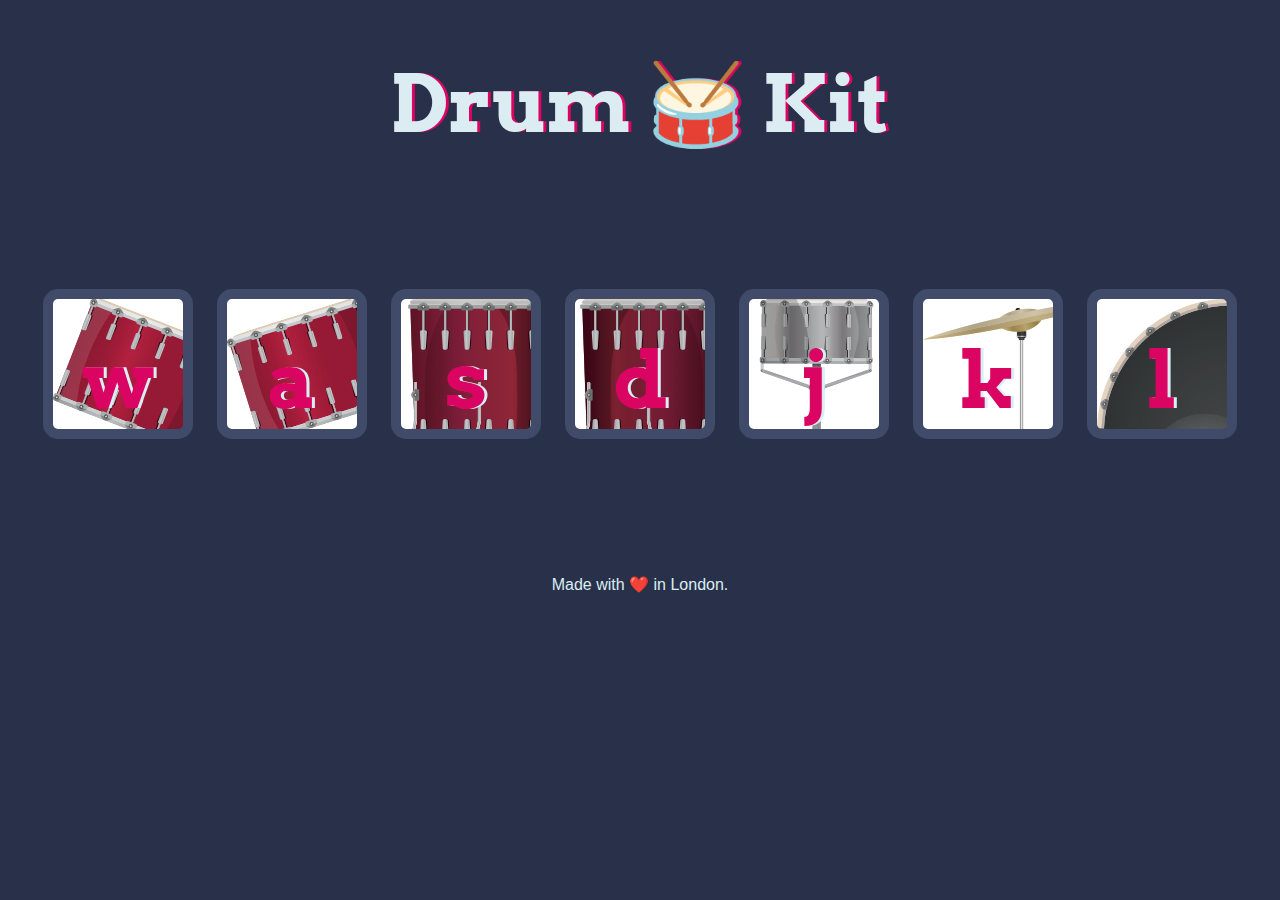
<file: Drum Kit/index.html>
<!DOCTYPE html>
<html lang="en" dir="ltr">

<head>
  <meta charset="utf-8">
  <title>Drum Kit</title>
  <link rel="stylesheet" href="styles.css">
  <link href="https://fonts.googleapis.com/css?family=Arvo" rel="stylesheet">
</head>

<body>
  <h1 id="title">Drum 🥁 Kit</h1>
  <div class="set">
    <button class="w drum">w</button>
    <button class="a drum">a</button>
    <button class="s drum">s</button>
    <button class="d drum">d</button>
    <button class="j drum">j</button>
    <button class="k drum">k</button>
    <button class="l drum">l</button>
  </div>


<script src="index.js" charset="utf-8"></script>

<footer>
  Made with ❤️ in London.
</footer>
</body>
</html>
</file>
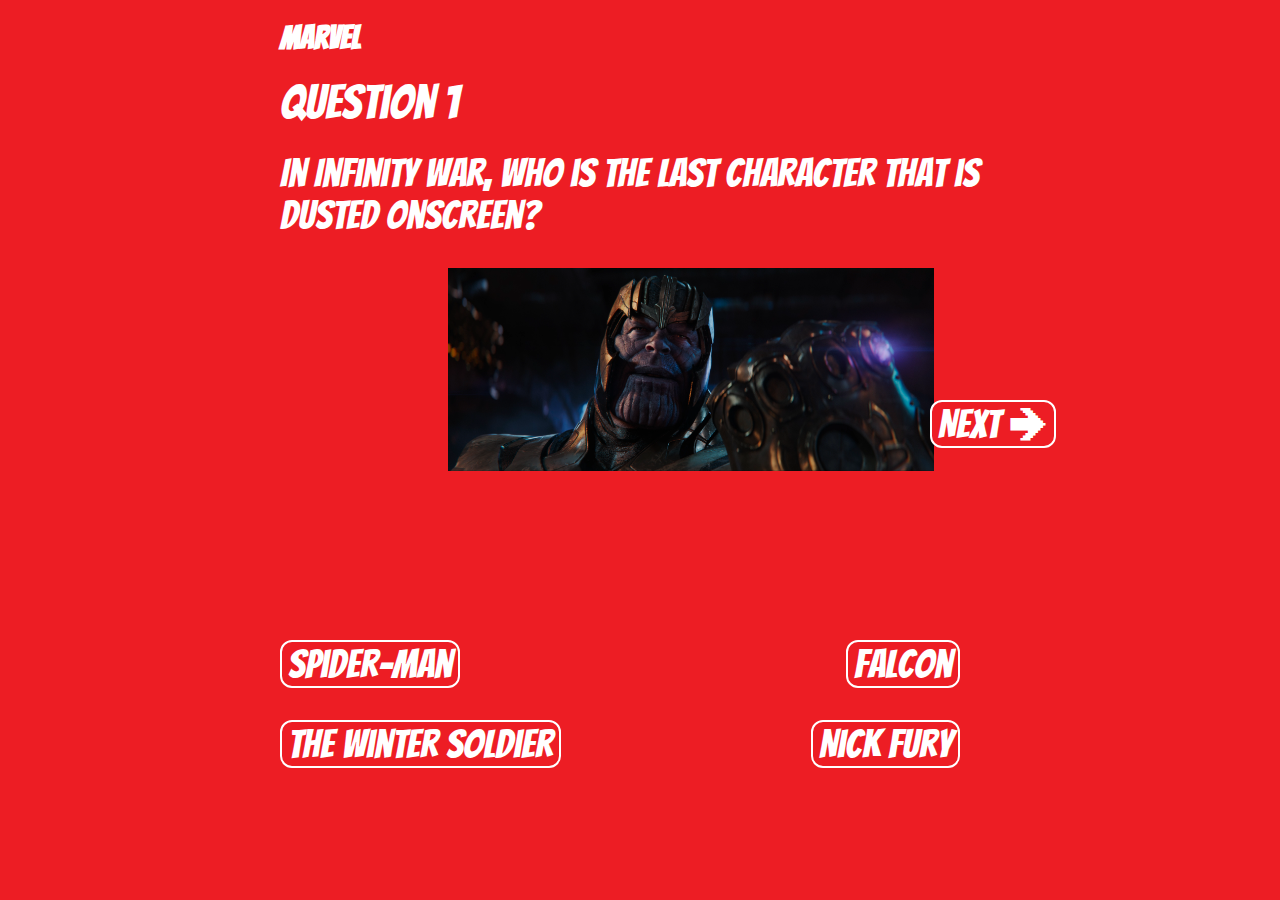
<file: MarvelQuiz/index.html>
<!DOCTYPE html>
<html lang="en" dir="ltr">
  <head>
    <meta name="viewport" content="width=device-width, initial-scale=1.0" charset="utf-8">
    <link rel="preconnect" href="https://fonts.googleapis.com">
    <link rel="preconnect" href="https://fonts.gstatic.com" crossorigin>
    <link href="https://fonts.googleapis.com/css2?family=Bangers&family=Merriweather&family=Montserrat:wght@400;900&family=Press+Start+2P&family=Sacramento&family=Ubuntu&display=swap" rel="stylesheet">
    <link rel="stylesheet" href="styles.css">
    <title>Marvel Trivia</title>
  </head>
  <body>

    <h1 class="title txt"> <a class="title" href="welcome.html">Marvel</a></h1>


    <div class="question-title txt" id="title">

    </div>
    <div class="question-container txt" id="question">

    </div>

    <div class="marvel-pics">
      <img class="ques-pics" src="images\black-widow.jpg" alt="black-widow">
    </div>

    <button class="btn option txt first" id="op1">Steve Rogers</button>  <button class="btn option txt second" id="op2">Clark Kent</button>
    <button class="btn option txt third" id="op3">Clint Barton</button>  <button class="btn option txt fourth" id="op4">Tony Stark</button>

    <button class="option txt next">Next 🡺</button>
    <button class="option txt previous">Previous 🡸</button>
    <button class="txt submit">Submit</a>
    <!-- <script src="index.js"></script> -->
    <script src="index.js"></script>

  </body>
</html>

<!-- arrow icon: <a href="https://www.flaticon.com/free-icons/arrows" title="arrows icons">Arrows icons created by Andrean Prabowo - Flaticon</a> -->
</file>
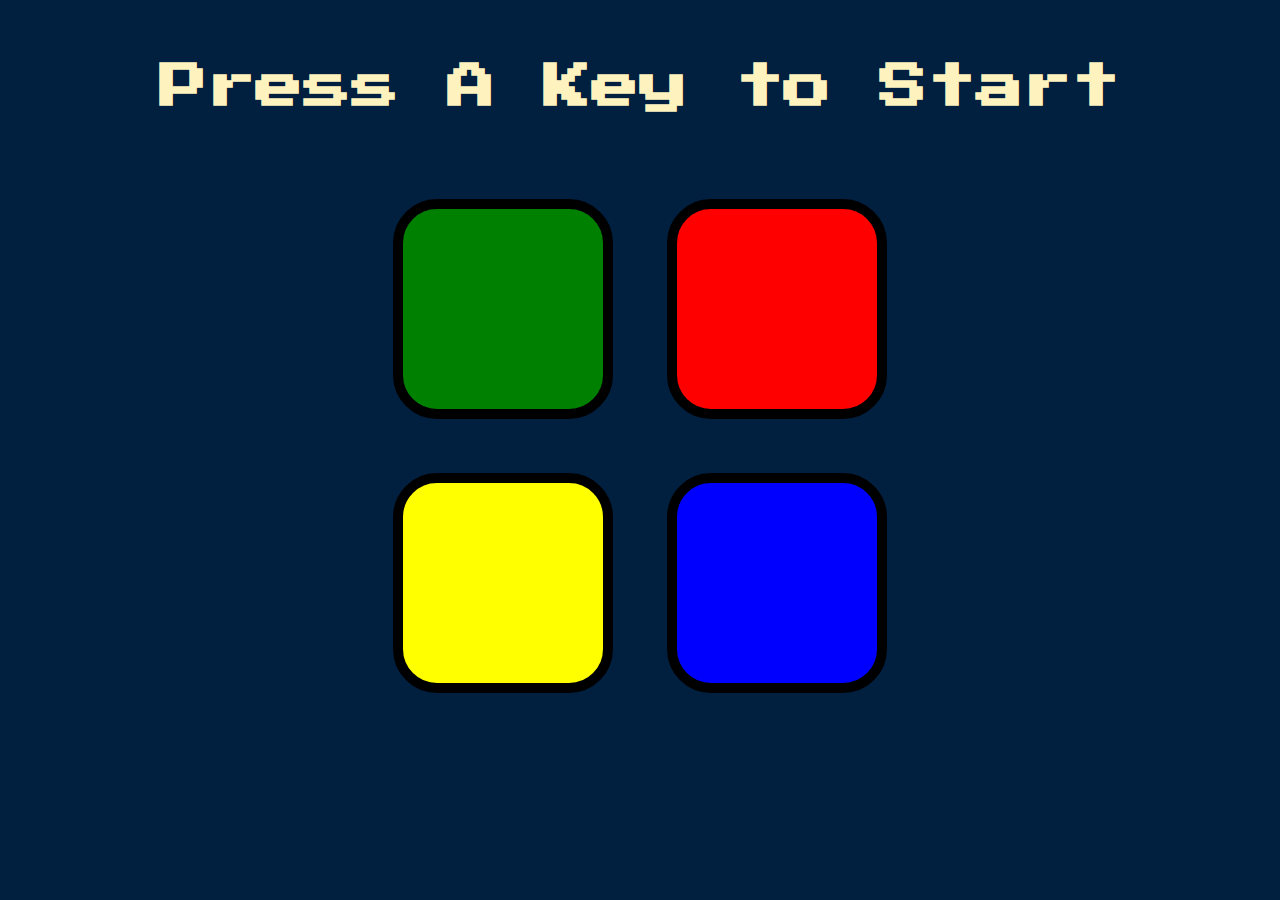
<file: Simon Says/index.html>
<!DOCTYPE html>
<html lang="en" dir="ltr">

<head>
  <meta charset="utf-8">
  <title>Simon</title>
  <link rel="stylesheet" href="styles.css">
  <link href="https://fonts.googleapis.com/css?family=Press+Start+2P" rel="stylesheet">
</head>

<body>
  <h1 id="level-title">Press A Key to Start</h1>
  <div class="container">
    <div lass="row">

      <div type="button" id="green" class="btn green">

      </div>

      <div type="button" id="red" class="btn red">

      </div>
    </div>

    <div class="row">

      <div type="button" id="yellow" class="btn yellow">

      </div>
      <div type="button" id="blue" class="btn blue">

      </div>

    </div>

  </div>

  <script src="https://ajax.googleapis.com/ajax/libs/jquery/3.3.1/jquery.min.js"></script>
  <script src="game.js" charset="utf-8"></script>

</body>

</html>
</file>
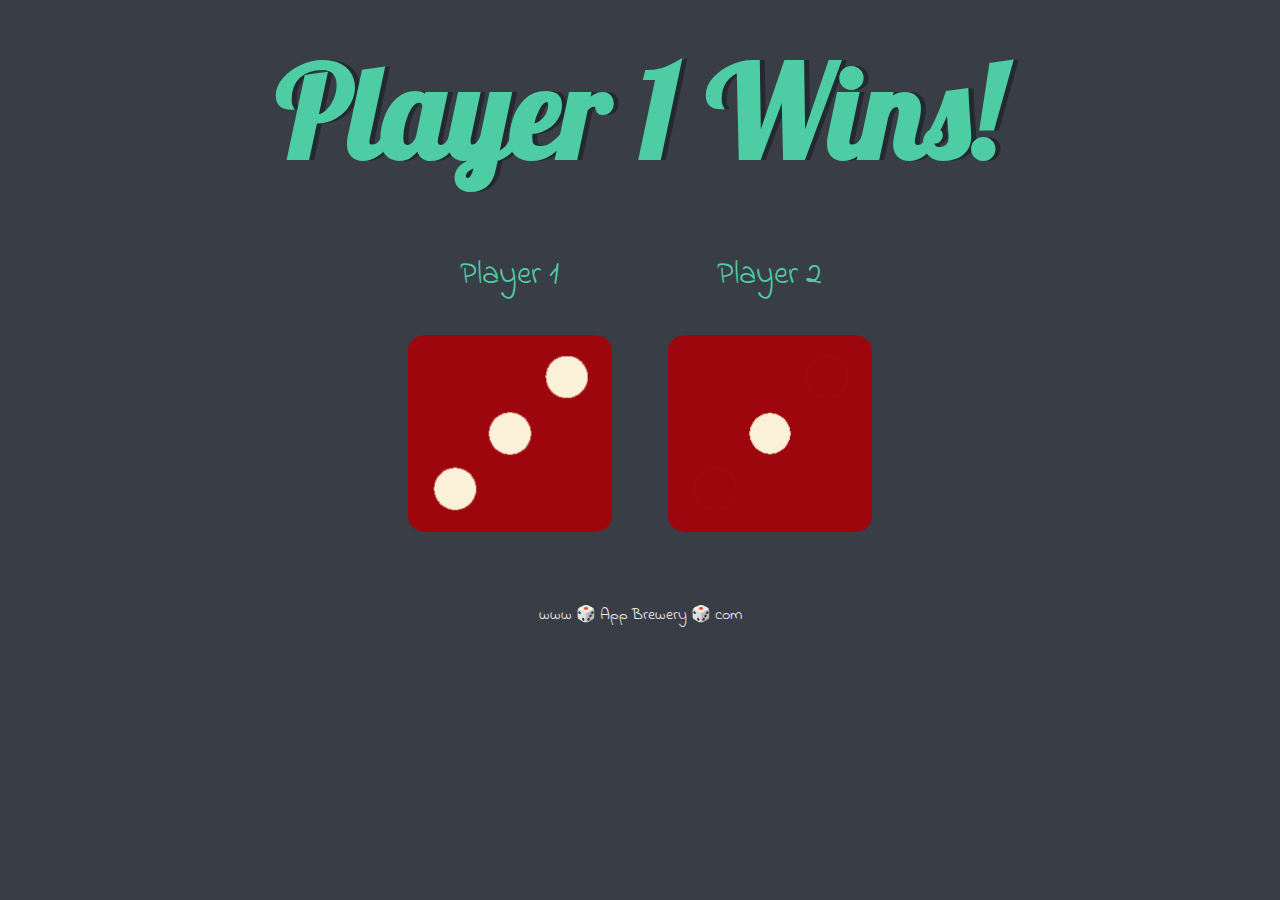
<file: Dice Site/dicee.html>
<!DOCTYPE html>
<html lang="en" dir="ltr">
  <head>
    <meta charset="utf-8">
    <title>Dicee</title>
    <link rel="stylesheet" href="styles.css">
    <link href="https://fonts.googleapis.com/css?family=Indie+Flower|Lobster" rel="stylesheet">


  </head>
  <body>

    <div class="container">
      <h1>Refresh Me</h1>

      <div class="dice">
        <p>Player 1</p>
        <img class="img1" src="images\dice6.png">
      </div>

      <div class="dice">
        <p>Player 2</p>
        <img class="img2" src="images\dice6.png">
      </div>

    </div>


  </body>

  <footer>
    www 🎲 App Brewery 🎲 com
  </footer>

    <script src="index.js"></script>
</html>
</file>
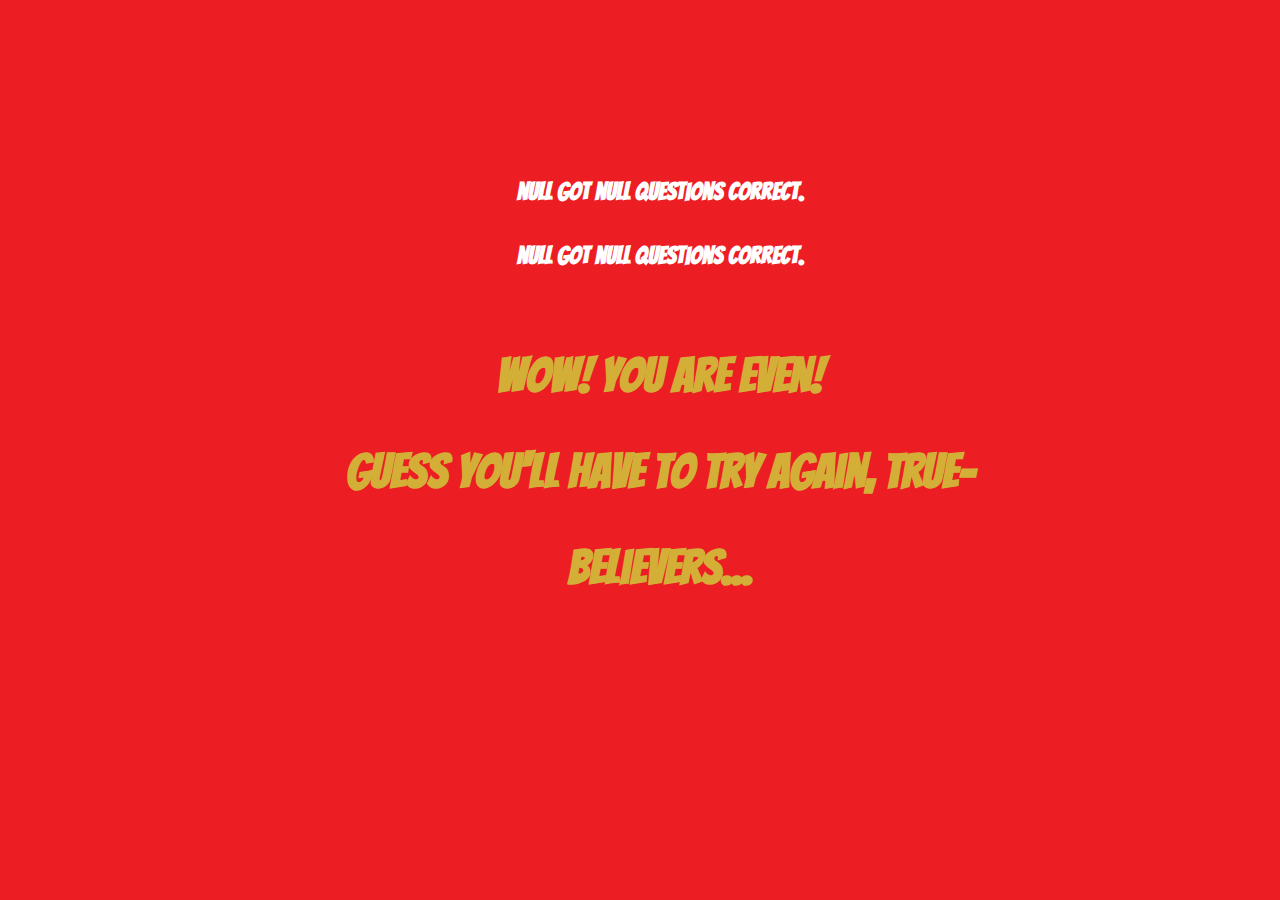
<file: MarvelQuiz/compare.html>
<!DOCTYPE html>
<html lang="en" dir="ltr">
  <head>
    <meta charset="utf-8">
    <link rel="preconnect" href="https://fonts.googleapis.com">
    <link rel="preconnect" href="https://fonts.gstatic.com" crossorigin>
    <link href="https://fonts.googleapis.com/css2?family=Bangers&family=Merriweather&family=Montserrat:wght@400;900&family=Press+Start+2P&family=Sacramento&family=Ubuntu&display=swap" rel="stylesheet">
    <title>Compare Scores</title>
    <link rel="stylesheet" href="compare.css">
  </head>
  <body>
    <div class="playerGreeting txt">

    </div>

    <div class="winner txt">

    </div>
    <script src = "compare.js"></script>
  </body>
</html>
</file>
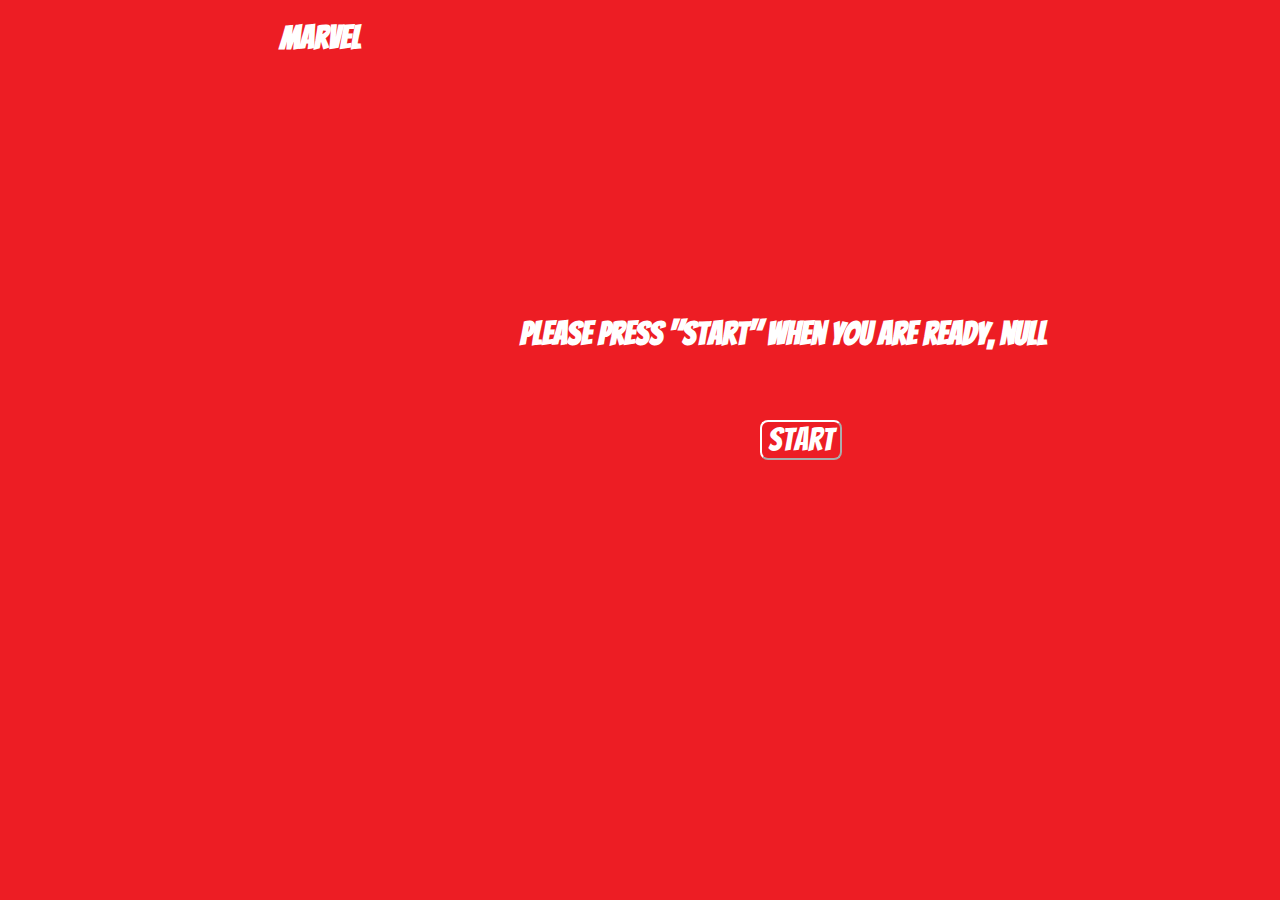
<file: MarvelQuiz/playerOne.html>
<!DOCTYPE html>
<html lang="en" dir="ltr">
  <head>
    <meta name="viewport" content="width=device-width, initial-scale=1.0" charset="utf-8">
    <link rel="preconnect" href="https://fonts.googleapis.com">
    <link rel="preconnect" href="https://fonts.gstatic.com" crossorigin>
    <link href="https://fonts.googleapis.com/css2?family=Bangers&family=Merriweather&family=Montserrat:wght@400;900&family=Press+Start+2P&family=Sacramento&family=Ubuntu&display=swap" rel="stylesheet">
    <link rel="stylesheet" href="playerOne.css">
    <title>Marvel Trivia</title>
  </head>
  <body>

    <h1 class="title txt"> <a class="title" href="welcome.html">Marvel</a></h1>

    <h1 class="player-greeting txt">Player Greeting</h1>

    <button class="greeting txt">Start</button>


    <div class="question-title txt game" id="title">

    </div>
    <div class="question-container txt game" id="question">

    </div>

    <div class="marvel-pics game">
      <img class="ques-pics game" src="images\black-widow.jpg" alt="black-widow">
    </div>

    <button class="btn option txt first game" id="op1">Steve Rogers</button>  <button class="btn option txt second game" id="op2">Clark Kent</button>
    <button class="btn option txt third game" id="op3">Clint Barton</button>  <button class="btn option txt fourth game" id="op4">Tony Stark</button>

    <button class="option txt next game">Next 🡺</button>
    <button class="option txt previous game">Previous 🡸</button>
    <button class="txt submit game">Submit</a>
    <!-- <script src="index.js"></script> -->
    <script src="playerOne.js"></script>

  </body>
</html>

<!-- arrow icon: <a href="https://www.flaticon.com/free-icons/arrows" title="arrows icons">Arrows icons created by Andrean Prabowo - Flaticon</a> -->
</file>
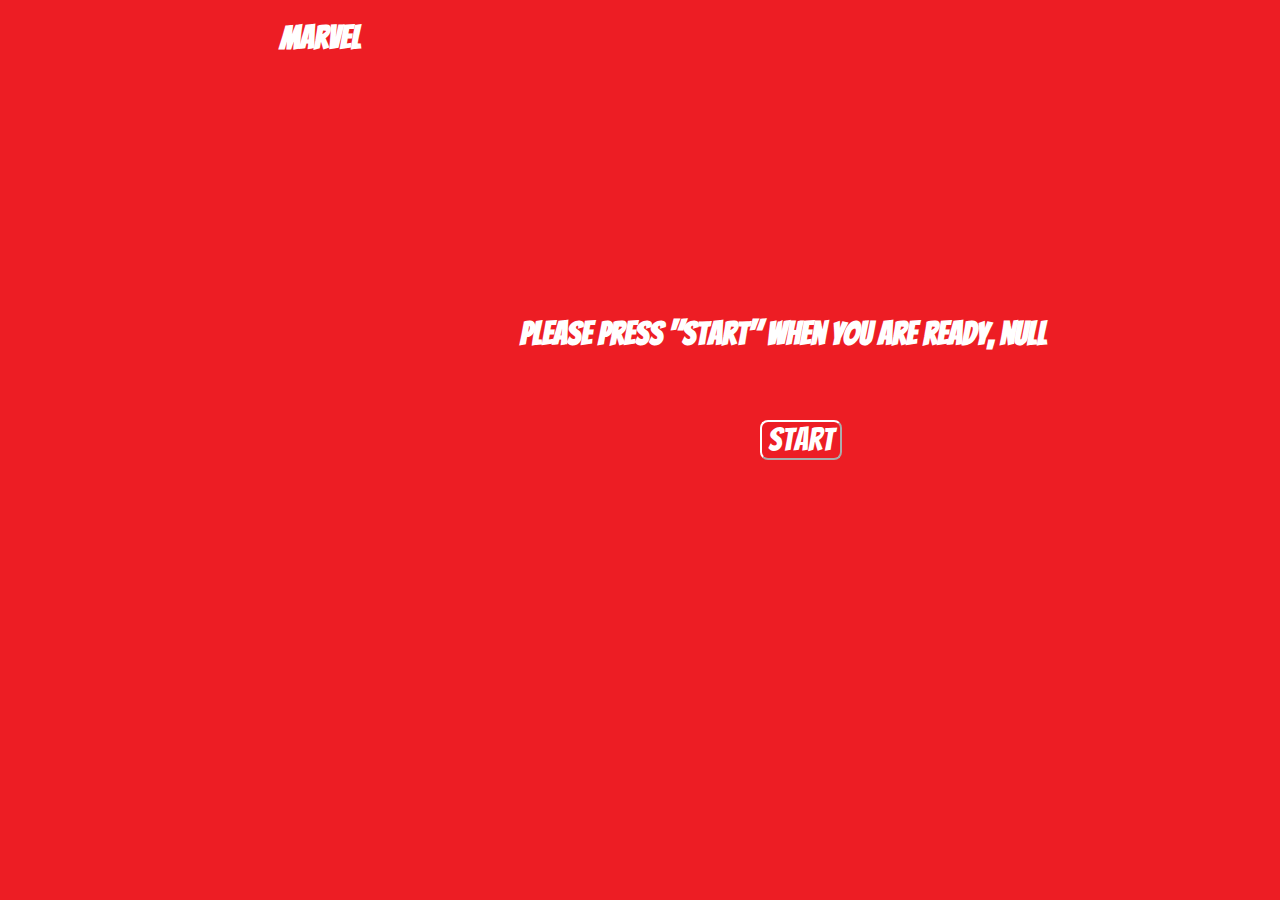
<file: MarvelQuiz/playerTwo.html>
<!DOCTYPE html>
<html lang="en" dir="ltr">
  <head>
    <meta name="viewport" content="width=device-width, initial-scale=1.0" charset="utf-8">
    <link rel="preconnect" href="https://fonts.googleapis.com">
    <link rel="preconnect" href="https://fonts.gstatic.com" crossorigin>
    <link href="https://fonts.googleapis.com/css2?family=Bangers&family=Merriweather&family=Montserrat:wght@400;900&family=Press+Start+2P&family=Sacramento&family=Ubuntu&display=swap" rel="stylesheet">
    <link rel="stylesheet" href="playerOne.css">
    <title>Marvel Trivia</title>
  </head>
  <body>

    <h1 class="title txt"> <a class="title" href="welcome.html">Marvel</a></h1>

    <h1 class="player-greeting txt">Player Greeting</h1>

    <button class="greeting txt">Start</button>


    <div class="question-title txt game" id="title">

    </div>
    <div class="question-container txt game" id="question">

    </div>

    <div class="marvel-pics game">
      <img class="ques-pics game" src="images\black-widow.jpg" alt="black-widow">
    </div>

    <button class="btn option txt first game" id="op1">Steve Rogers</button>  <button class="btn option txt second game" id="op2">Clark Kent</button>
    <button class="btn option txt third game" id="op3">Clint Barton</button>  <button class="btn option txt fourth game" id="op4">Tony Stark</button>

    <button class="option txt next game">Next 🡺</button>
    <button class="option txt previous game">Previous 🡸</button>
    <button class="txt submit game">Submit</a>
    <!-- <script src="index.js"></script> -->
    <script src="playerTwo.js"></script>

  </body>
</html>

<!-- arrow icon: <a href="https://www.flaticon.com/free-icons/arrows" title="arrows icons">Arrows icons created by Andrean Prabowo - Flaticon</a> -->
</file>
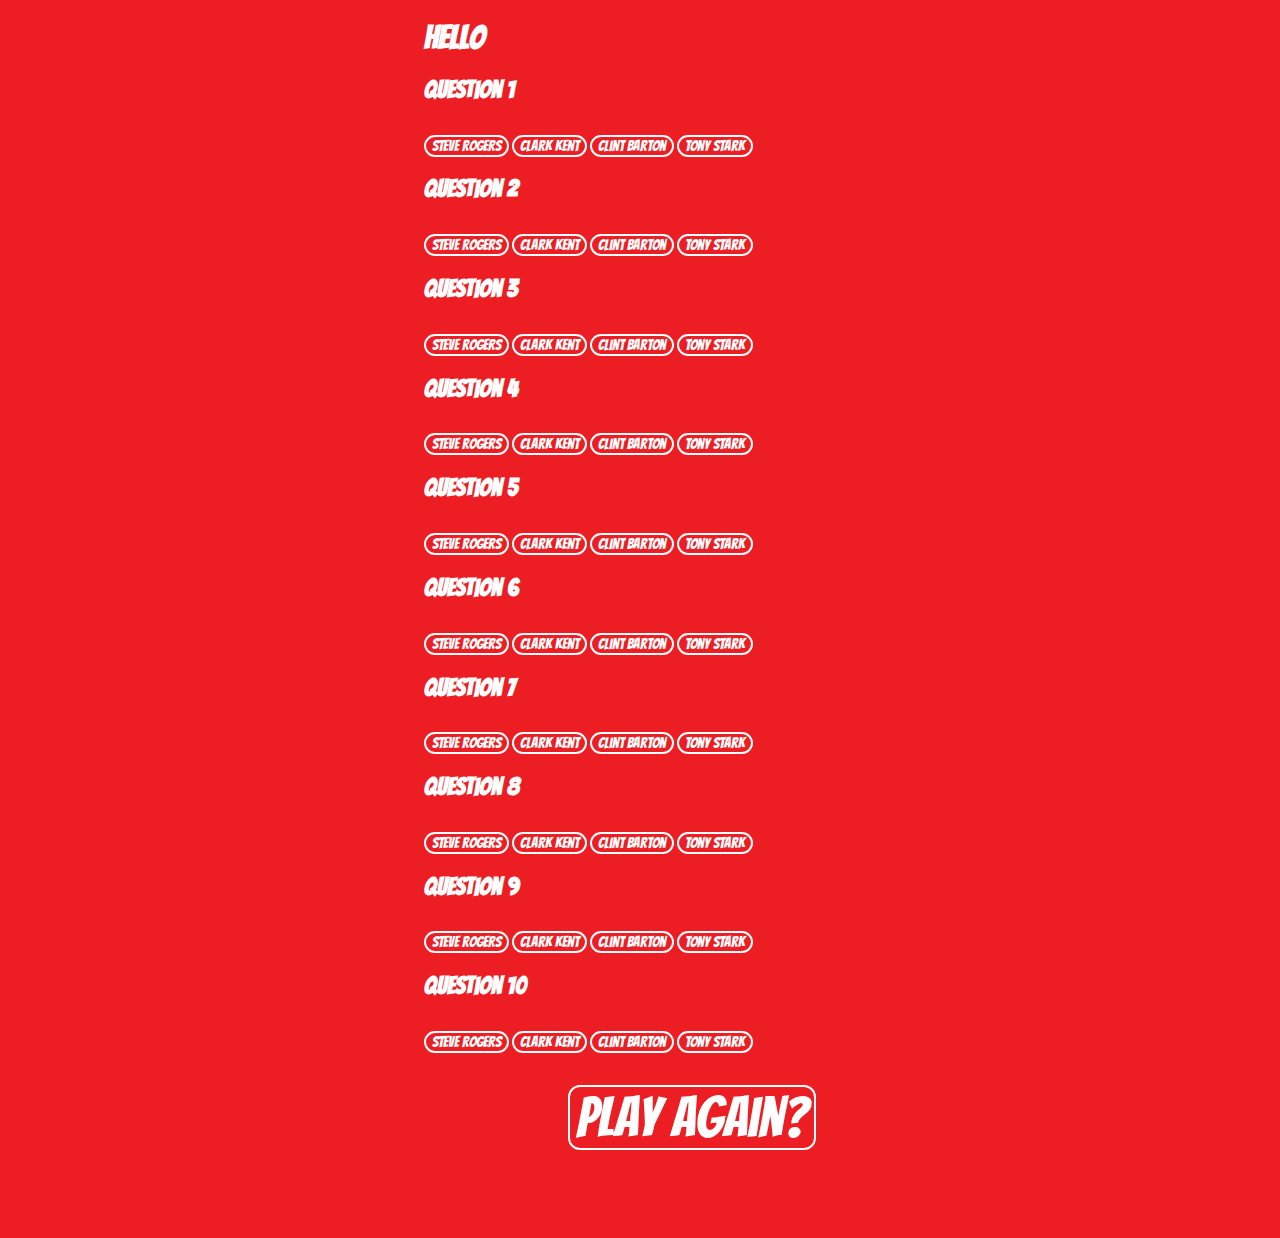
<file: MarvelQuiz/submit.html>
<!DOCTYPE html>
<html lang="en" dir="ltr">
  <head>
    <meta charset="utf-8">
    <link rel="preconnect" href="https://fonts.googleapis.com">
    <link rel="preconnect" href="https://fonts.gstatic.com" crossorigin>
    <link href="https://fonts.googleapis.com/css2?family=Bangers&family=Merriweather&family=Montserrat:wght@400;900&family=Press+Start+2P&family=Sacramento&family=Ubuntu&display=swap" rel="stylesheet">
    <link rel="stylesheet" href="submit.css">
    <title>Submit Page</title>
  </head>
  <body>
    <h1 class="playerMessage txt">hello</h1>

    <h2>Question 1</h2>
    <div class="questions question-title1 txt">
    </div>

    <button class="btn1 option txt">Steve Rogers</button>  <button class="btn2 option txt" id="op2">Clark Kent</button>
    <button class="btn3 option txt">Clint Barton</button>  <button class="btn4 option txt" id="op4">Tony Stark</button>

    <h2>Question 2</h2>
    <div class="questions question-title2 txt">

    </div>

    <button class="btn5 option txt">Steve Rogers</button>  <button class="btn6 option txt" id="op2">Clark Kent</button>
    <button class="btn7 option txt">Clint Barton</button>  <button class="btn8 option txt" id="op4">Tony Stark</button>

    <h2>Question 3</h2>
    <div class="questions question-title3 txt">

    </div>

    <button class="btn9 option txt">Steve Rogers</button>  <button class="btn10 option txt" id="op2">Clark Kent</button>
    <button class="btn11 option txt">Clint Barton</button>  <button class="btn12 option txt" id="op4">Tony Stark</button>

    <h2>Question 4</h2>
    <div class="questions question-title4 txt">

    </div>

    <button class="btn13 option txt">Steve Rogers</button>  <button class="btn14 option txt" id="op2">Clark Kent</button>
    <button class="btn15 option txt">Clint Barton</button>  <button class="btn16 option txt" id="op4">Tony Stark</button>

    <h2>Question 5</h2>
    <div class="questions question-title5 txt">

    </div>

    <button class="btn17 option txt">Steve Rogers</button>  <button class="btn18 option txt" id="op2">Clark Kent</button>
    <button class="btn19 option txt">Clint Barton</button>  <button class="btn20 option txt" id="op4">Tony Stark</button>

    <h2>Question 6</h2>
    <div class="questions question-title6 txt">

    </div>

    <button class="btn21 option txt">Steve Rogers</button>  <button class="btn22 option txt" id="op2">Clark Kent</button>
    <button class="btn23 option txt">Clint Barton</button>  <button class="btn24 option txt" id="op4">Tony Stark</button>

    <h2>Question 7</h2>
    <div class="questions question-title7 txt">

    </div>

    <button class="btn25 option txt">Steve Rogers</button>  <button class="btn26 option txt" id="op2">Clark Kent</button>
    <button class="btn27 option txt">Clint Barton</button>  <button class="btn28 option txt" id="op4">Tony Stark</button>

    <h2>Question 8</h2>
    <div class="questions question-title8 txt">

    </div>
    <button class="btn29 option txt">Steve Rogers</button>  <button class="btn30 option txt" id="op2">Clark Kent</button>
    <button class="btn31 option txt">Clint Barton</button>  <button class="btn32 option txt" id="op4">Tony Stark</button>

    <h2>Question 9</h2>
    <div class="questions question-title9 txt">

    </div>

    <button class="btn33 option txt">Steve Rogers</button>  <button class="btn34 option txt" id="op2">Clark Kent</button>
    <button class="btn35 option txt">Clint Barton</button>  <button class="btn36 option txt" id="op4">Tony Stark</button>

    <h2>Question 10</h2>
    <div class="questions question-title10 txt">

    </div>

    <button class="btn37 option txt">Steve Rogers</button>  <button class="btn38 option txt" id="op2">Clark Kent</button>
    <button class="btn39 option txt">Clint Barton</button>  <button class="btn40 option txt" id="op4">Tony Stark</button>

    <div class="play-again">
      <button class="again option txt">Play Again?</button>
    </div>

  <script src="submit.js"></script>
  </body>
</html>
</file>
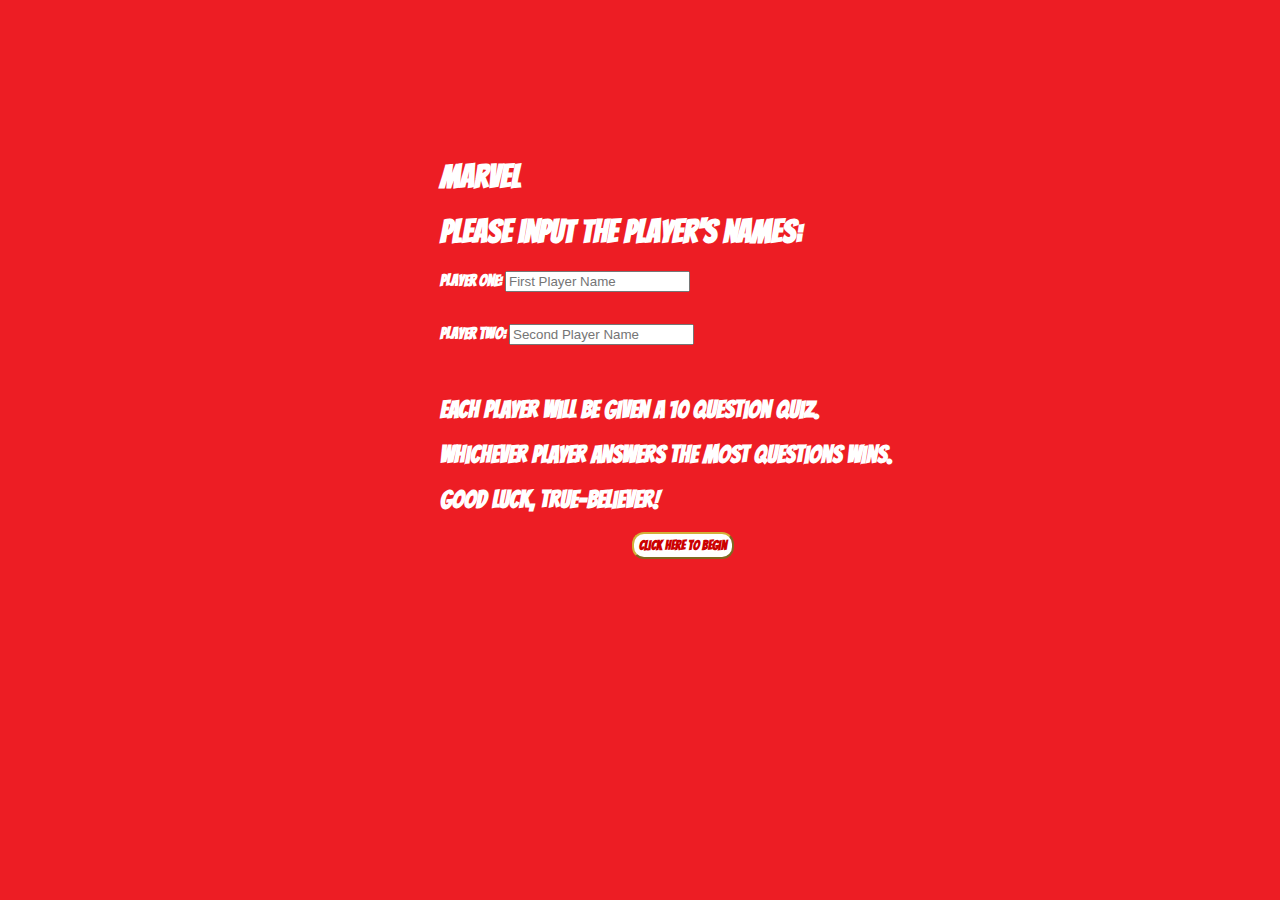
<file: MarvelQuiz/two_players.html>
<!DOCTYPE html>
<html lang="en" dir="ltr">
  <head>
    <meta charset="utf-8">
    <link rel="preconnect" href="https://fonts.googleapis.com">
    <link rel="preconnect" href="https://fonts.gstatic.com" crossorigin>
    <link href="https://fonts.googleapis.com/css2?family=Bangers&family=Merriweather&family=Montserrat:wght@400;900&family=Press+Start+2P&family=Sacramento&family=Ubuntu&display=swap" rel="stylesheet">
    <title>Marvel Trivia</title>
    <link rel="stylesheet" href="two_players.css">
  </head>
  <body>
    <h1 class="title txt"> <a class="title" href="welcome.html">Marvel</a></h1>


    <h1>Please input the player's names:</h1>

    <div class="player-one txt">
      Player One: <input id="playerOne" type="text" placeholder="First Player Name">
    </div>

    <div class="player-two txt">
      Player Two: <input id="playerTwo" type="text" placeholder="Second Player Name">
    </div>

    <h2 class="txt">Each player will be given a 10 question quiz.</h2>
    <h2 class="txt">Whichever player answers the most questions wins.</h2>
    <h2 class="txt">Good luck, true-believer!</h2>

    <button class="confirm txt">Click Here to Begin</button>
    <script src="two_players.js"></script>
  </body>
</html>
</file>
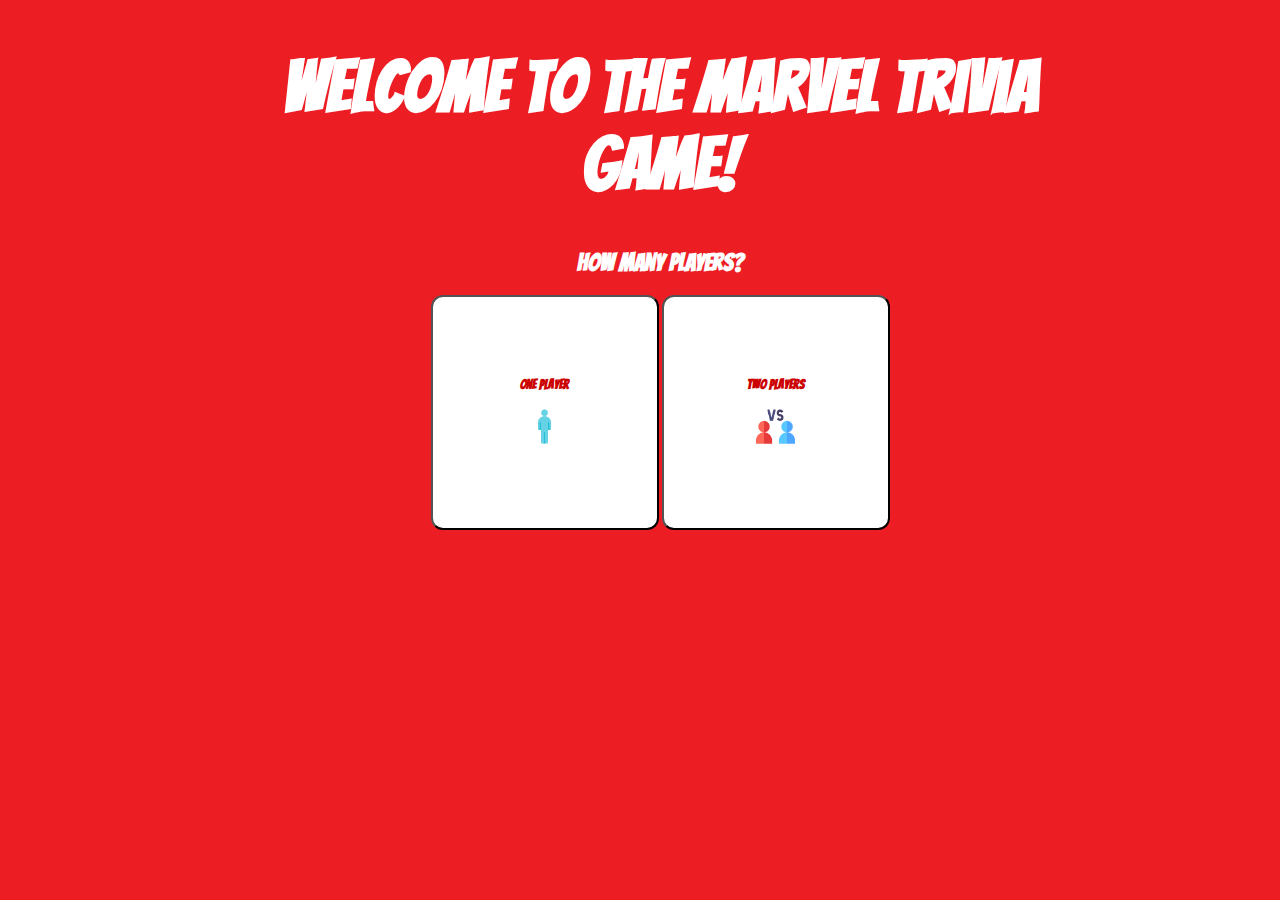
<file: MarvelQuiz/welcome.html>
<!DOCTYPE html>
<html lang="en" dir="ltr">
  <head>
    <meta charset="utf-8">
    <link rel="preconnect" href="https://fonts.googleapis.com">
    <link rel="preconnect" href="https://fonts.gstatic.com" crossorigin>
    <link href="https://fonts.googleapis.com/css2?family=Bangers&family=Merriweather&family=Montserrat:wght@400;900&family=Press+Start+2P&family=Sacramento&family=Ubuntu&display=swap" rel="stylesheet">
    <title>Welcome to the Marvel Trivia Game</title>
    <link rel="stylesheet" href="welcome.css">
  </head>
  <body>
    <h1>Welcome to the Marvel Trivia Game!</h1>

    <h2>How many players?</h2>

    <div class="btn-group">
      <button class="one txt">One Player <img class="one-player" src="icon/pictogram.png" alt="one-player"></button>
      <button class="two txt">Two Players  <img class="two-players" src="icon/vs.png" alt="btn icon"></button>
    </div>

    <div class="box">
      
    </div>

    <script src="welcome.js"></script>
  </body>
</html>
</file>
<file: Drum Kit/styles.css>
body {
  text-align: center;
  background-color: #283149;
}

h1 {
  font-size: 5rem;
  color: #DBEDF3;
  font-family: "Arvo", cursive;
  text-shadow: 3px 0 #DA0463;

}

footer {
  color: #DBEDF3;
  font-family: sans-serif;
}

.w {
  background-image: url("images/tom1.png");
}

.a {
  background-image: url("images/tom2.png");
}

.s {
  background-image: url("images/tom3.png");
}

.d {
  background-image: url("images/tom4.png");
}

.j {
  background-image: url("images/snare.png");
}

.k {
  background-image: url("images/crash.png");
}

.l {
  background-image: url("images/kick.png");
}

.set {
  margin: 10% auto;
}

.pressed {
  box-shadow: 0 3px 4px 0 #DBEDF3;
  opacity: 0.5;
}

.red {
  color: red;
}

.drum {
  outline: none;
  border: 10px solid #404B69;
  font-size: 5rem;
  font-family: 'Arvo', cursive;
  line-height: 2;
  font-weight: 900;
  color: #DA0463;
  text-shadow: 3px 0 #DBEDF3;
  border-radius: 15px;
  display: inline-block;
  width: 150px;
  height: 150px;
  text-align: center;
  margin: 10px;
  background-color: white;
}
</file>
<file: MarvelQuiz/styles.css>
body {
  background-color: #ED1D24;
  font-family: 'Bangers', cursive;
  padding-left: 2.5rem;
  margin-left: 15rem;
  margin-right: 15rem;
}

.title {
  text-decoration: none;
  color: inherit;
}

/* TEXT COLOR */
.txt {
  color: #FFFFFF;
  font-family: 'Bangers', cursive;
}
/* MARVEL BRAND */
  /* TRIVIA TEXT COLOR/FORMATTING */

/* .question-title {
  font-size: 3rem;

} */

/* Declares question number */
.question-title {
  padding-bottom: 1.5rem;
}
/* Div for the question */
.question-container {
  padding-bottom: 2rem;
}

/* .marvel-pics {
  padding-bottom: 100rem;
  display: block;
} */

.ques-pics {
  width: 38%;
  padding-bottom: 1.5rem;
  position: absolute;
  left: 28rem;
  max-height: 70%;
}
/* Style for title */
#title {
  font-size: 3rem;
}
/* Style for question */
#question {
  font-size:2.5rem;
}

/* BUTTONS  */

/* Style for button */
.option {
  background-color: #ED1D24;
  border-color: #FFFFFF;
  border-style: solid;
  border-radius: 12px;
  font-size: 2.5rem;
}
/* Hover effect for buttons */
.option:hover {
  font-size: 2.7rem;
  color: rgba(255, 255, 255, 1);
  box-shadow: 0 5px 15px rgba(255, 255, 255, 0.8);
  cursor: pointer;
}

.first {
  position: absolute;
  white-space: normal;
  max-width: 40%;
  top: 40rem;
}


.second {
  position: absolute;
  top: 45rem;
  white-space: normal;
  max-width: 40%;
}


.third {
  position: absolute;
  right: 20rem;
  top: 40rem;
  white-space: normal;
  max-width: 40%;
}

.fourth {
  position: absolute;
  top: 45rem;
  right: 20rem;
  white-space: normal;
  max-width: 40%;
  /* margin-top:6.5rem; */
}


.next {
  position: absolute;
  right: 14rem;
  top: 25rem;
}

.previous {
  position: absolute;
  right: 75rem;
  top: 25rem;
}

.submit {
  background-color: #ED1D24;
  border-color: #FFFFFF;
  border-style: solid;
  border-radius: 12px;
  position: absolute;
  left: 43rem;
  top: 50rem;
  font-size: 3.5rem;
  text-decoration: none;
}
.submit:hover {
  font-size: 3.7rem;
  color: rgba(255, 255, 255, 1);
  box-shadow: 0 5px 15px rgba(255, 255, 255, 0.8);
  cursor: pointer;
}
</file>
<file: Simon Says/styles.css>
body {
  text-align: center;
  background-color: #011F3F;
}

#level-title {
  font-family: 'Press Start 2P', cursive;
  font-size: 3rem;
  margin:  5%;
  color: #FEF2BF;
}

.container {
  display: block;
  width: 50%;
  margin: auto;

}

.btn {
  margin: 25px;
  display: inline-block;
  height: 200px;
  width: 200px;
  border: 10px solid black;
  border-radius: 20%;
}

.game-over {
  background-color: red;
  opacity: 0.8;
}

.red {
  background-color: red;
}

.green {
  background-color: green;
}

.blue {
  background-color: blue;
}

.yellow {
  background-color: yellow;
}

.pressed {
  box-shadow: 0 0 20px white;
  background-color: grey;
}
</file>
<file: Dice Site/styles.css>
.container {
  width: 70%;
  margin: auto;
  text-align: center;
}

.dice {
  text-align: center;
  display: inline-block;

}

body {
  background-color: #393E46;
}

h1 {
  margin: 30px;
  font-family: 'Lobster', cursive;
  text-shadow: 5px 0 #232931;
  font-size: 8rem;
  color: #4ECCA3;
}

p {
  font-size: 2rem;
  color: #4ECCA3;
  font-family: 'Indie Flower', cursive;
}

img {
  width: 80%;
}

footer {
  margin-top: 5%;
  color: #EEEEEE;
  text-align: center;
  font-family: 'Indie Flower', cursive;

}
</file>
<file: MarvelQuiz/compare.css>
body {
  background-color: #ED1D24;
  font-family: 'Bangers', cursive;
  padding-left: 2.5rem;
  margin-left: 15rem;
  margin-right: 15rem;
}

.playerGreeting {
  text-align: center;
  margin-top: 10rem;
  font-weight: bold;
  line-height: 4rem;
  font-size: 1.5rem;
}
/* TEXT COLOR */
.txt {
  color: #FFFFFF;
  font-family: 'Bangers', cursive;
}

.winner {
  text-align: center;
  margin-top: 2.5rem;
  font-weight: bold;
  line-height: 6rem;
  font-size: 3rem;
  color: #D3AF37
}
</file>
<file: MarvelQuiz/playerOne.css>
body {
  background-color: #ED1D24;
  font-family: 'Bangers', cursive;
  padding-left: 2.5rem;
  margin-left: 15rem;
  margin-right: 15rem;
}

.title {
  text-decoration: none;
  color: inherit;
}

/* TEXT COLOR */
.txt {
  color: #FFFFFF;
  font-family: 'Bangers', cursive;
}
/* MARVEL BRAND */
  /* TRIVIA TEXT COLOR/FORMATTING */

/* .question-title {
  font-size: 3rem;

} */

/* Declares question number */
.question-title {
  padding-bottom: 1.5rem;
}
/* Div for the question */
.question-container {
  padding-bottom: 2rem;
}

/* .marvel-pics {
  padding-bottom: 100rem;
  display: block;
} */

.ques-pics {
  width: 37%;
  padding-top: 1.5rem;
  position: absolute;
  left: 28rem;
  top: 17.5rem;
  max-height: 70%;
}
/* Style for title */
#title {
  font-size: 3rem;
}
/* Style for question */
#question {
  font-size:2.5rem;
}

/* BUTTONS  */

/* Style for button */
.option {
  background-color: #ED1D24;
  border-color: #FFFFFF;
  border-style: solid;
  border-radius: 12px;
  font-size: 2.5rem;
}
/* Hover effect for buttons */
.option:hover {
  font-size: 2.7rem;
  color: rgba(255, 255, 255, 1);
  box-shadow: 0 5px 15px rgba(255, 255, 255, 0.8);
  cursor: pointer;
}

.first {
  position: absolute;
  white-space: normal;
  max-width: 40%;
  top: 42rem;
}


.second {
  position: absolute;
  top: 47rem;
  white-space: normal;
  max-width: 40%;
}


.third {
  position: absolute;
  right: 20rem;
  top: 42rem;
  white-space: normal;
  max-width: 40%;
}

.fourth {
  position: absolute;
  top: 47rem;
  right: 20rem;
  white-space: normal;
  max-width: 40%;
  /* margin-top:6.5rem; */
}



.next {
  position: absolute;
  right: 14rem;
  top: 25rem;
}

.previous {
  position: absolute;
  right: 75rem;
  top: 25rem;
}

.submit {
  background-color: #ED1D24;
  border-color: #FFFFFF;
  border-style: solid;
  border-radius: 12px;
  position: absolute;
  left: 43rem;
  top: 50rem;
  font-size: 3.5rem;
  text-decoration: none;
}
.submit:hover {
  font-size: 3.7rem;
  color: rgba(255, 255, 255, 1);
  box-shadow: 0 5px 15px rgba(255, 255, 255, 0.8);
  cursor: pointer;
}

.game {
  visibility: hidden;
}

.player-greeting {
  position: relative;
  top: 15rem;
  left: 15rem;
}

.greeting {
  background-color: #ED1D24;
  border-radius: 8px;
  font-size: 2rem;
  border-color: #FFFFFF;
  position: relative;
  left: 30rem;
  top: 18rem;
}

.greeting:hover {
  cursor: pointer;
  font-size: 2.2rem;
  /* position: absolute; */
}
</file>
<file: MarvelQuiz/submit.css>
body {
  background-color: #ED1D24;
  font-family: 'Bangers', cursive;
  padding-left: 2.5rem;
  margin-left: 24rem;
  margin-right: 15rem;
  padding-bottom: 5rem;
}

h2 {
  color: #FFFFFF;
  font-family: 'Bangers', cursive;
}

.txt {
  color: #FFFFFF;
  font-family: 'Bangers', cursive;
}

.option {
  background-color: #ED1D24;
  border-color: #FFFFFF;
  border-style: solid;
  border-radius: 12px;
  font-size: 0.95rem;
}

.questions {
  padding-bottom: 0.8rem;
}

.play-again {
  padding-top: 2rem;
}

.again {
  background-color: #ED1D24;
  border-color: #FFFFFF;
  border-style: solid;
  border-radius: 12px;
  position: relative;
  left: 9rem;
  font-size: 3.5rem;
}
.again:hover {
  font-size: 3.7rem;
  color: rgba(255, 255, 255, 1);
  box-shadow: 0 5px 15px rgba(255, 255, 255, 0.8);
  cursor: pointer;
}
</file>
<file: MarvelQuiz/two_players.css>
body {
  background-color: #ED1D24;
  font-family: 'Bangers', cursive;
  padding-left: 2.5rem;
  margin-left: 25rem;
  margin-right: 15rem;
  margin-top: 10rem;
}

.title {
  text-decoration: none;
  color: inherit;
}

.player-one {
  padding-bottom: 2rem;
}

.player-two {
  padding-bottom: 2rem;
}

.txt {
  color: #FFFFFF;
  font-family: 'Bangers', cursive;
  font-weight: bold;
}

.confirm {
  background-color: #FFFFFF;
  color: #CC0000;
  border-color: #D3AF37;
  border-radius: 12px;
  padding: 0.3rem 0.3rem;
  text-align: center;
  margin-left: 12rem;
}

.confirm:hover {
  cursor: pointer;
  font-size: 0.85rem;
}


h1 {
  color: #FFFFFF;
}
</file>
<file: MarvelQuiz/welcome.css>
body {
  background-color: #ED1D24;
  font-family: 'Bangers', cursive;
  padding-left: 2.5rem;
  margin-left: 15rem;
  margin-right: 15rem;
  height: 100%;
}

.txt {
    font-family: 'Bangers', cursive;
    color: #FFFFFF;
    font-weight: bold;

}

h1 {
  text-align: center;
  color: #FFFFFF;
  font-size: 4.5rem;
}

h2 {
  text-align: center;
  color: #FFFFFF;
}

.one {
  background-color: white;
  color: #CC0000;
  border-radius: 12px;
  padding: 5rem 5rem;
  text-align: center;
  max-width: 30%
}

.one:hover {
  max-width: 32%;
  font-size: 0.9rem;
  background-color: #D3AF37;
  cursor: pointer;
}

.one-player {
  width: 60%;
  padding-top: 1rem;
}

.two-players {
  width: 60%;
  padding-top: 1rem;
}

.two {
  background-color: white;
  color: #CC0000;
  border-radius: 12px;
  padding: 5rem 5rem;
  text-align: center;
  max-width: 30%;
  cursor: pointer;
  /* max-height: 40%; */
}


.two:hover {
  max-width: 32%;
  font-size: 0.9rem;
  background-color: #D3AF37
}

.btn-group {
  text-align: center;
}

.box {
  height: 100%;
  width: 10%;
  background-color: #FFFFFF;
}
</file>
